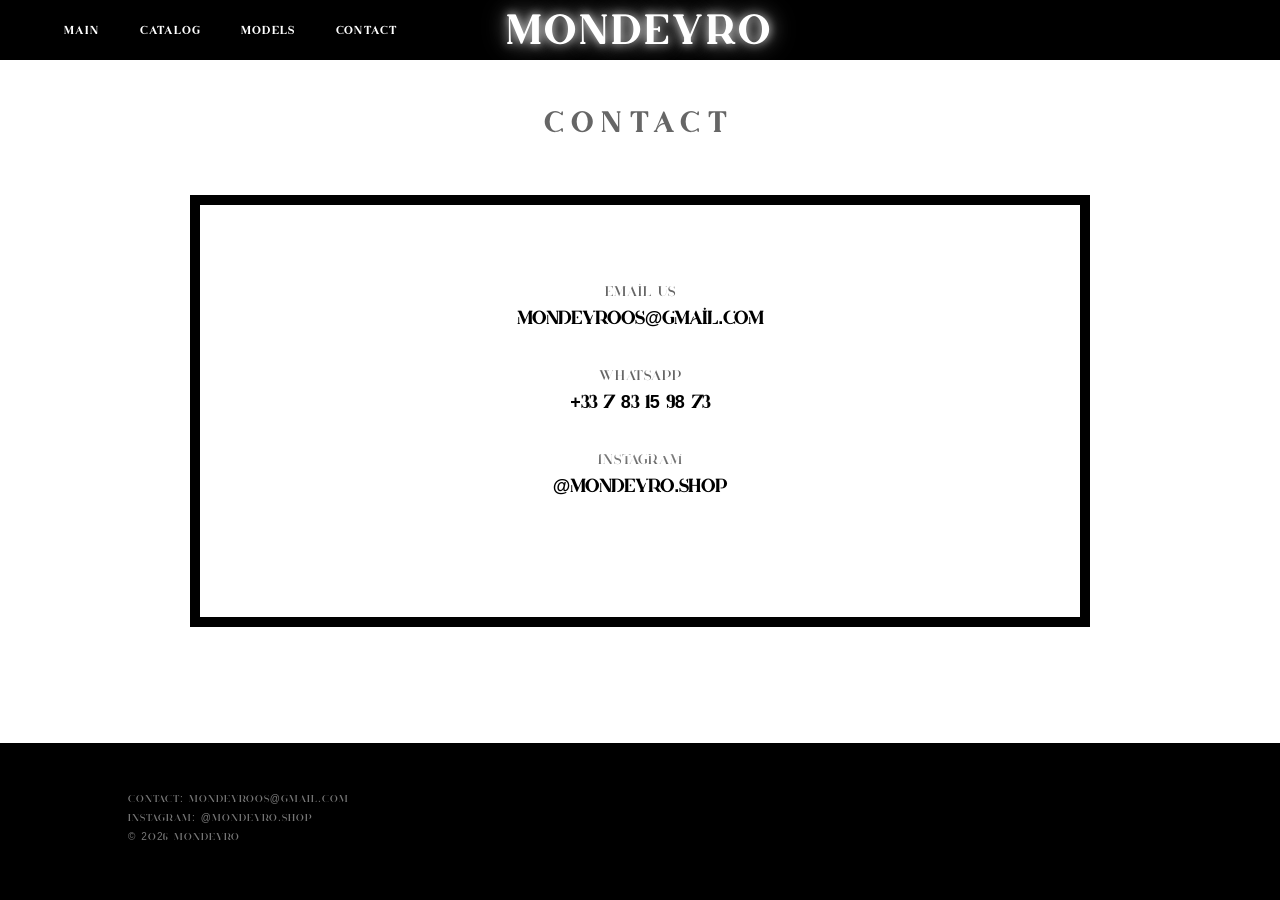
<file: contact.html>
<!DOCTYPE html>
<html lang="fr">
<head>
    <meta charset="UTF-8">
    <meta name="viewport" content="width=device-width, initial-scale=1.0">
    <title>MONDEYRO | Contact</title>
    <link rel="icon" type="image/jpeg" href="suckaniggadick.jpg">
    <link rel="stylesheet" href="style.css">
    <style>
        .contact-box {
            border: 10px solid #000;
            padding: 80px 40px;
            max-width: 900px;
            margin: 60px auto;
            text-align: center;
            background-color: #fff;
        }

        .contact-info-block {
            margin-bottom: 40px;
        }

        .contact-label {
            font-size: 14px;
            color: #666;
            margin-bottom: 10px;
            letter-spacing: 1px;
        }

        .contact-value {
            font-size: 18px;
            font-weight: bold;
            color: #000;
            text-decoration: none;
            display: block;
        }

        .contact-main-title {
            text-align: center;
            font-size: 28px;
            letter-spacing: 10px;
            text-transform: uppercase;
            margin-top: 50px;
            color: #666;
        }
    </style>
</head>
<body>

     <header>
        <nav>
            <div class="menu">
                <a href="index.html" style="color: white;">Main</a>
                <a href="main.html" style="color: white;">Catalog</a>
                <a href="models.html">Models</a>
                <a href="contact.html" style="color: white;">Contact</a>
            </div>
            <h1 class="logo" style="color: white;">MONDEYRO</h1>
           
        </nav>
    </header>

    <h2 class="contact-main-title">CONTACT</h2>

    <main>
        <div class="contact-box">
            <div class="contact-info-block">
                <p class="contact-label">Email us</p>
                <a href="mailto:mondeyroos@gmail.com" class="contact-value">mondeyroos@gmail.com</a>
            </div>

            <div class="contact-info-block">
                <p class="contact-label">WhatsApp</p>
                <p class="contact-value">+33 7 83 15 98 73</p>
            </div>

            <div class="contact-info-block">
                <p class="contact-label">Instagram</p>
                <a href="https://instagram.com/mondeyro.shop" target="_blank" class="contact-value">@mondeyro.shop</a>
            </div>
        </div>
    </main>

    <footer>
        <div class="footer-content">
            <div class="footer-info">
                <p>Contact: mondeyroos@gmail.com</p>
                <p>Instagram: @mondeyro.shop</p>
                <p>© 2026 MONDEYRO</p>
            </div>
            <div class="logo" style="font-size: 18px;">MONDEYRO</div>
        </div>
    </footer>

    <script>
        function updateCartCount() {
            let cart = JSON.parse(localStorage.getItem('mondeyro_cart')) || [];
            const cartCountEl = document.getElementById('cart-count');
            if (cartCountEl) {
                cartCountEl.innerText = cart.reduce((a, b) => a + b.quantite, 0);
            }
        }
        window.onload = updateCartCount;
    </script>
</body>
</html>
</file>
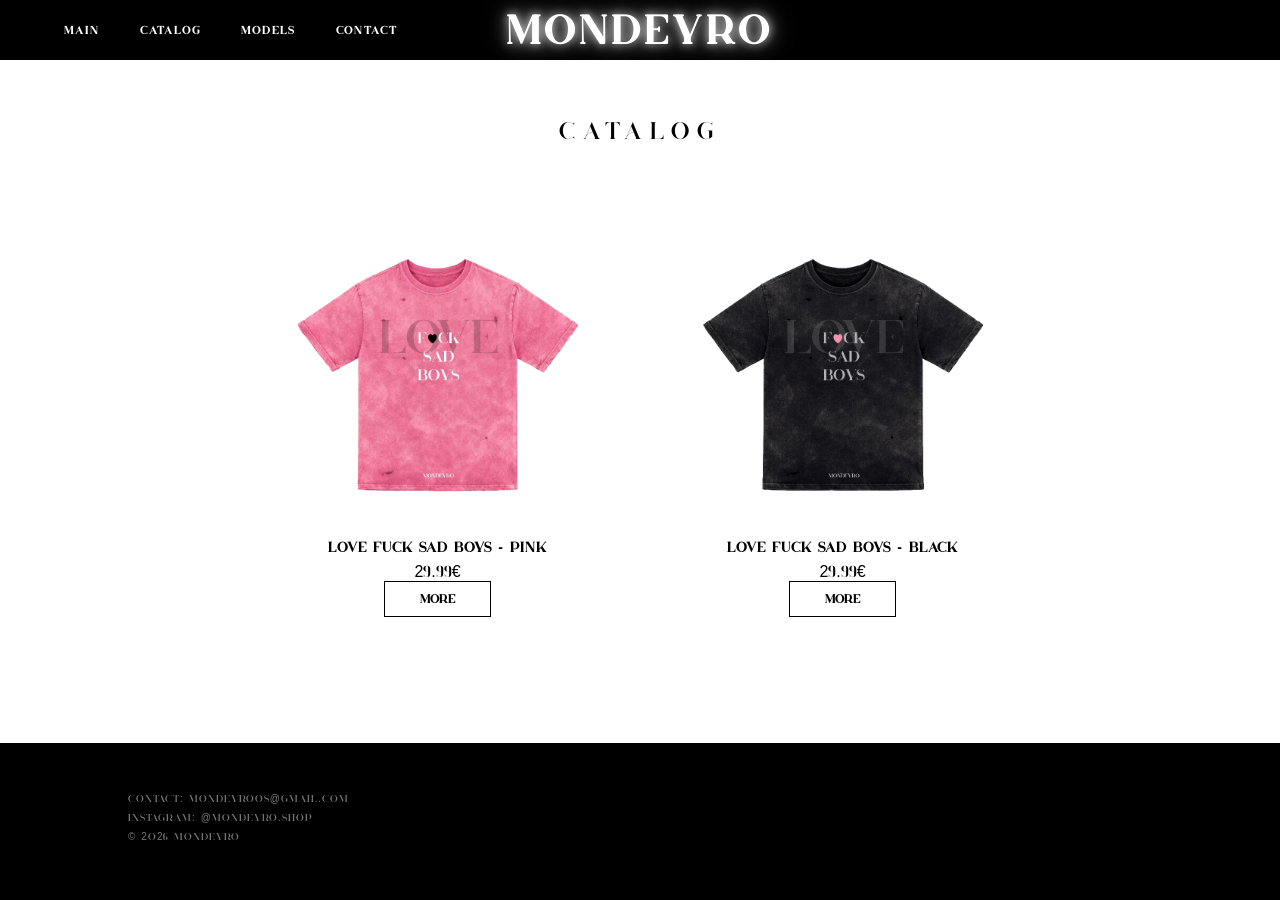
<file: main.html>
<!DOCTYPE html>
<html lang="fr">
<head>
    <meta charset="UTF-8">
    <title>MONDEYRO | Catalog</title>
    <link rel="icon" type="image/jpeg" href="suckaniggadick.jpg">
    <link rel="stylesheet" href="style.css">
</head>
<meta name="viewport" content="width=device-width, initial-scale=1.0">
<body>
    <header>
        <nav>
            <div class="menu">
                <a href="index.html">Main</a> 
                <a href="main.html">Catalog</a>
                <a href="models.html">Models</a>
                <a href="contact.html">Contact</a> 
            </div>
            <h1 class="logo">MONDEYRO</h1>
        </nav>
    </header>

    <main>
        <h2 class="section-title">CATALOG</h2>
        <div id="product-grid" class="product-grid"></div>
    </main>

    <footer>
        <div class="footer-content">
            <div class="footer-info">
                <p>Contact: mondeyroos@gmail.com</p>
                <p>Instagram: @mondeyro.shop</p>
                <p>© 2026 MONDEYRO</p>
            </div>
            
        </div>
    </footer>

    <script>
        
        const produits = [
            {
                id: "love-fuck-sad-boys-pink",
                nom: "LOVE FUCK SAD BOYS - PINK",
                prix: 29.99,
                image_url: "Pink.png" 
            },
            {
                id: "love-fuck-sad-boys-black",
                nom: "LOVE FUCK SAD BOYS - BLACK",
                prix: 29.99,
                image_url: "Black.png" 
            }
        ];

        function updateCartCount() {
            let cart = JSON.parse(localStorage.getItem('mondeyro_cart')) || [];
            
            const cartCountEl = document.getElementById('cart-count');
            if (cartCountEl) {
                cartCountEl.innerText = cart.reduce((a, b) => a + b.quantite, 0);
            }
        }

        function displayProducts() {
            const grid = document.getElementById('product-grid');
            grid.innerHTML = produits.map(p => `
                <div class="product-card">
                    <img src="${p.image_url}" alt="${p.nom}">
                    <h3>${p.nom}</h3>
                    <p>${p.prix}€</p>
                    <a href="produit.html?id=${p.id}" class="btn-more">More</a>
                </div>
            `).join('');
            
            updateCartCount();
        }

        
        window.onload = displayProducts;
    </script>
</body>
</html>
</file>
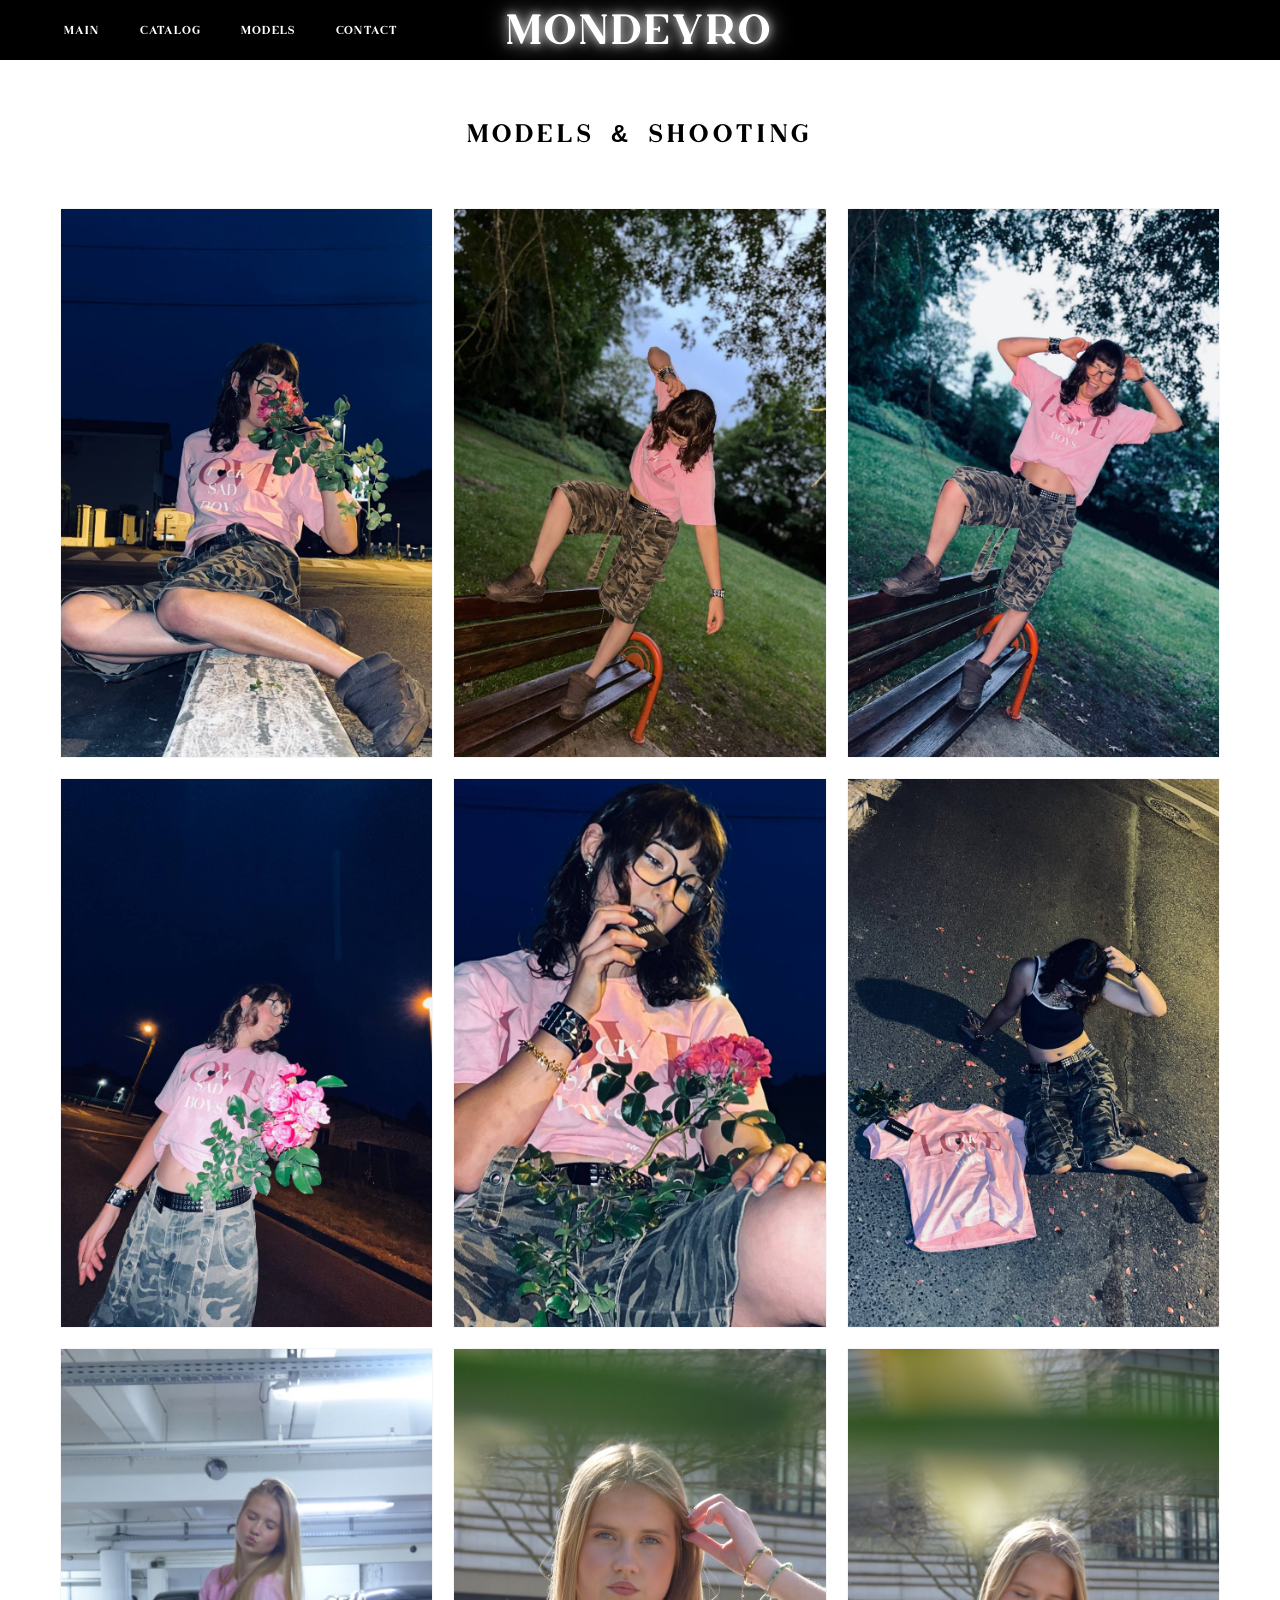
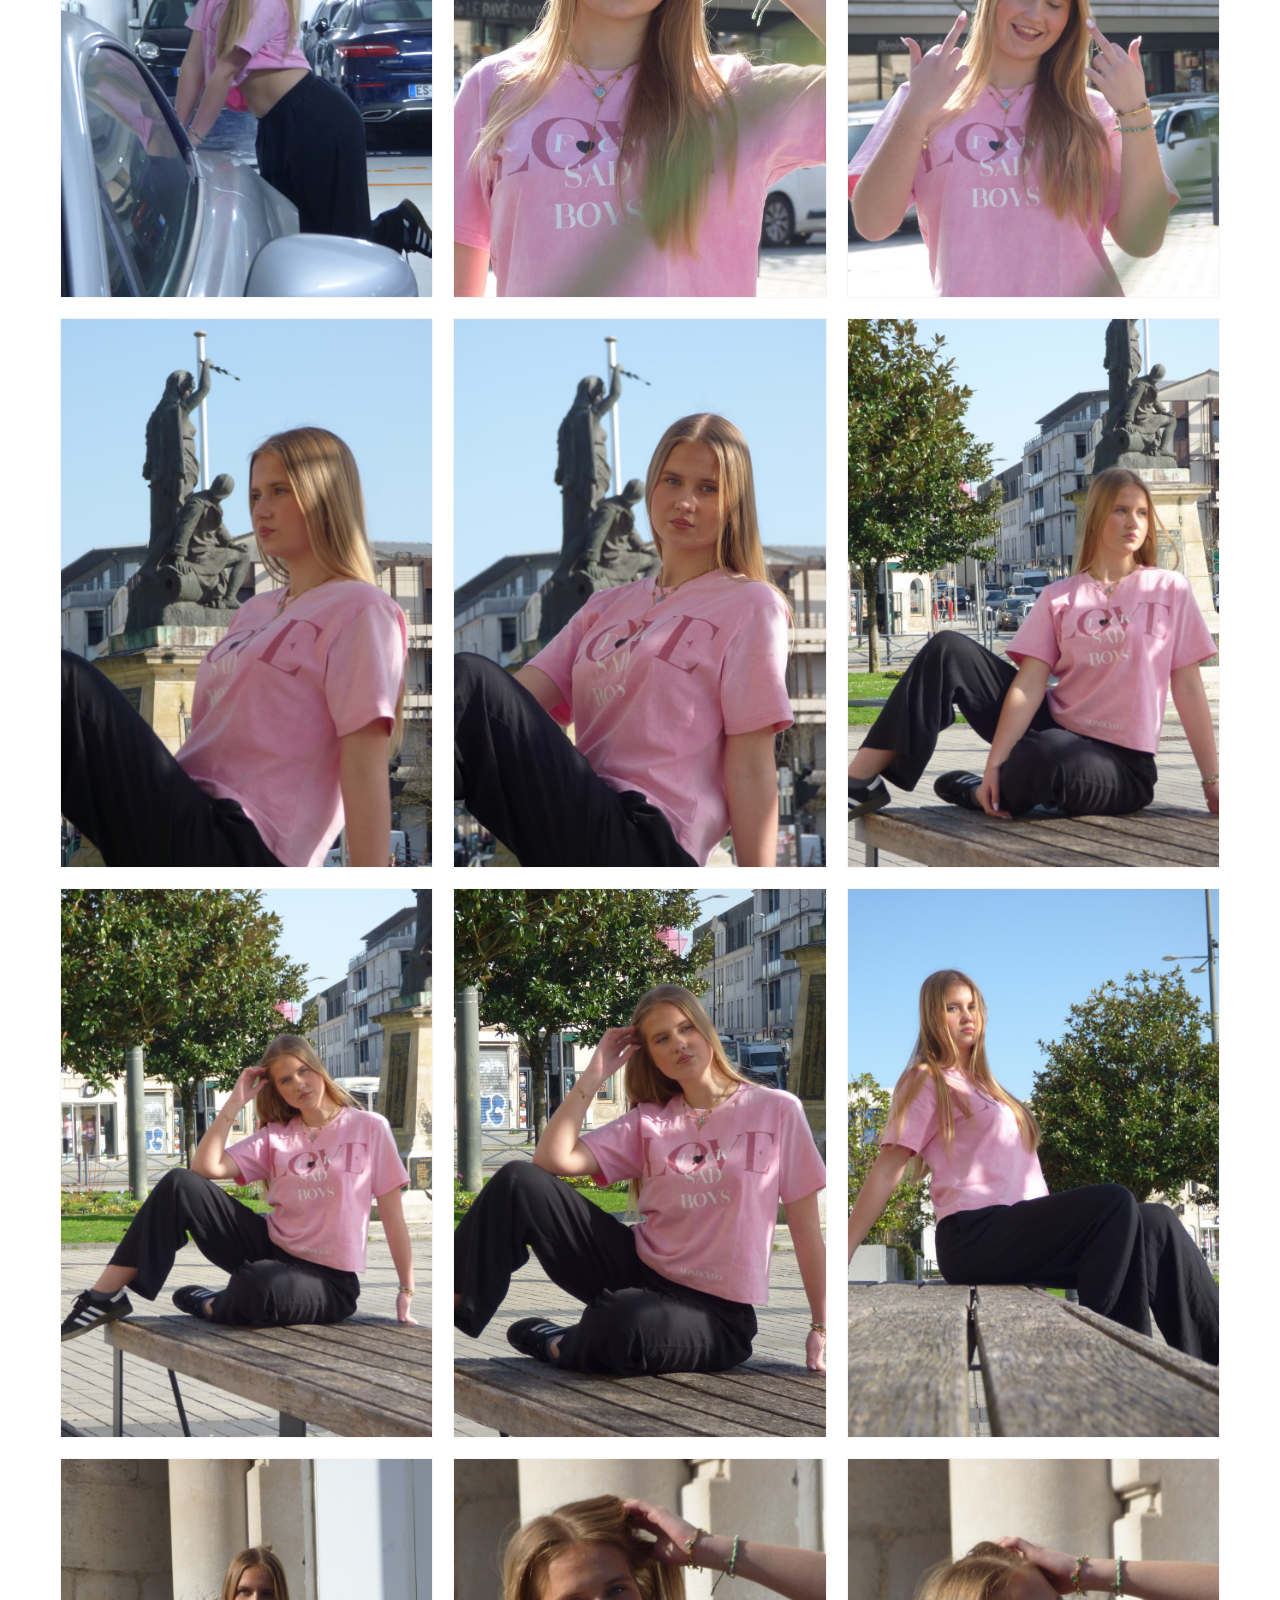
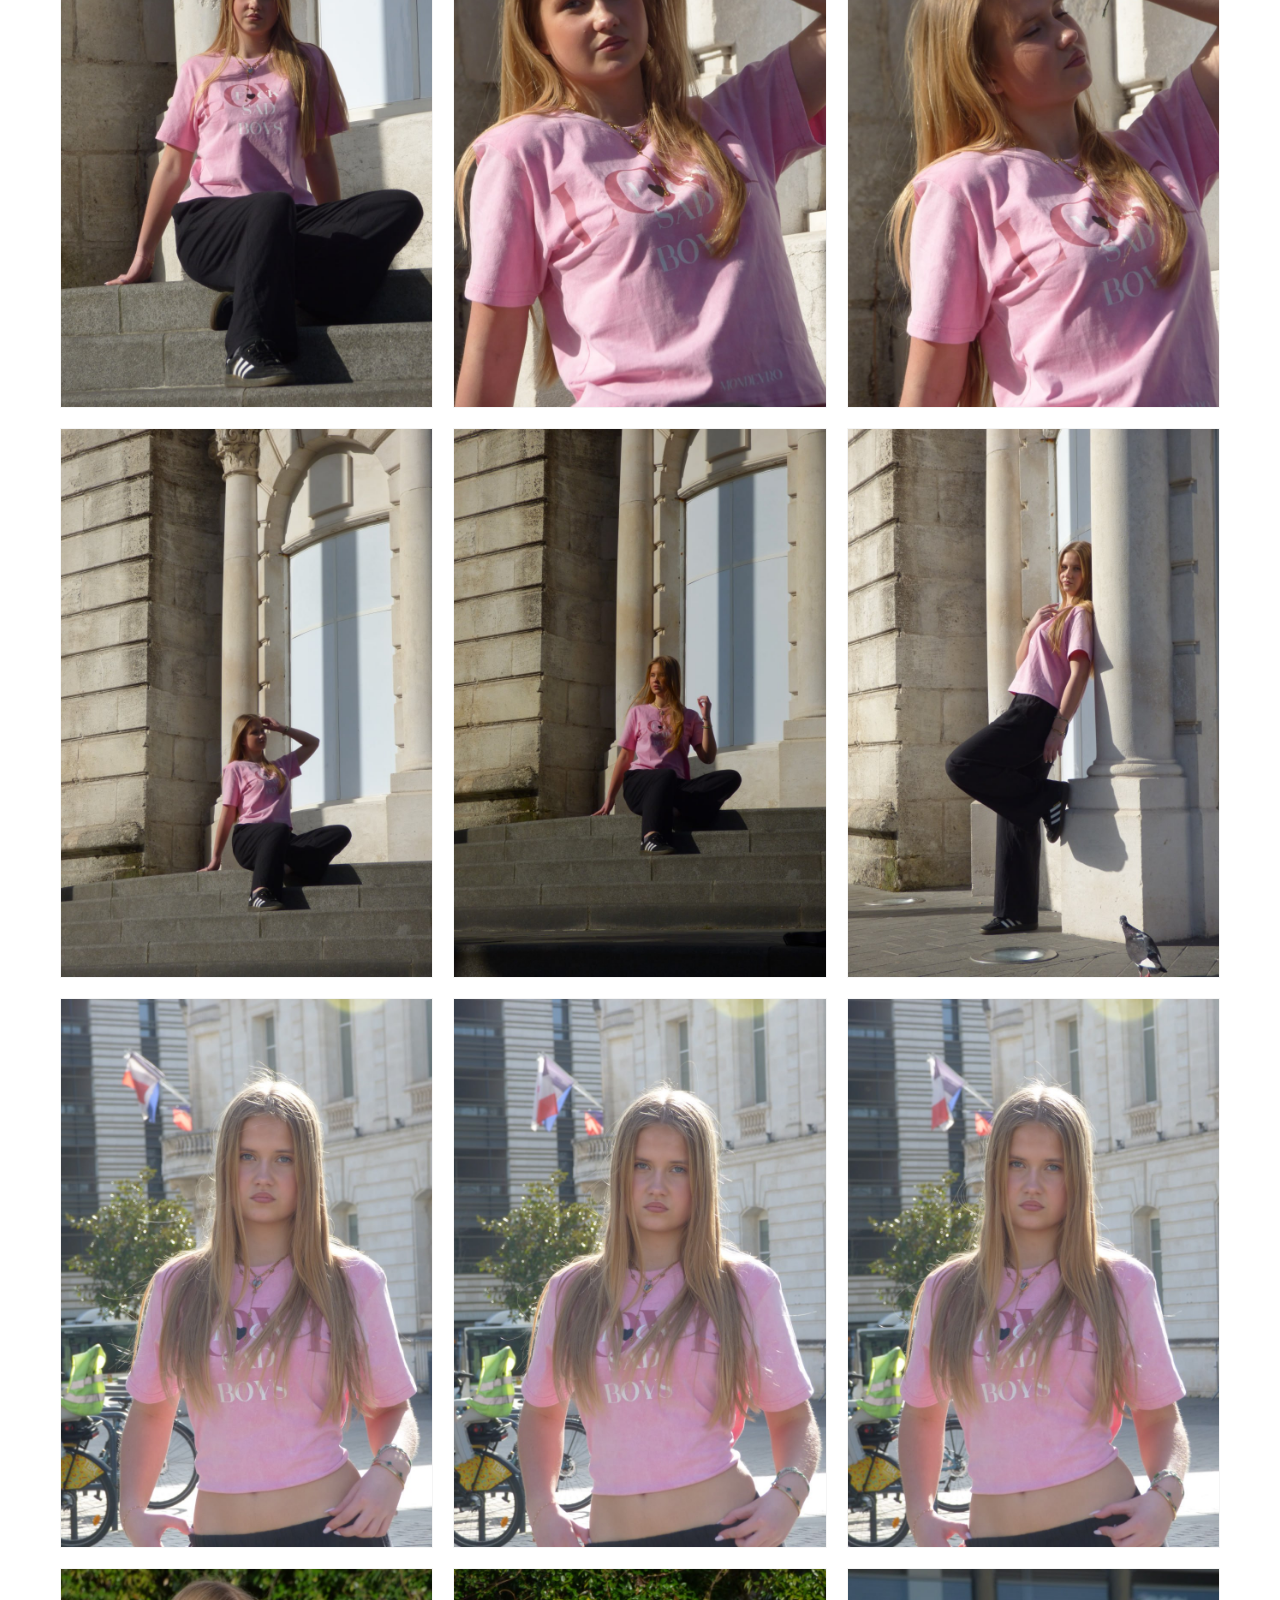
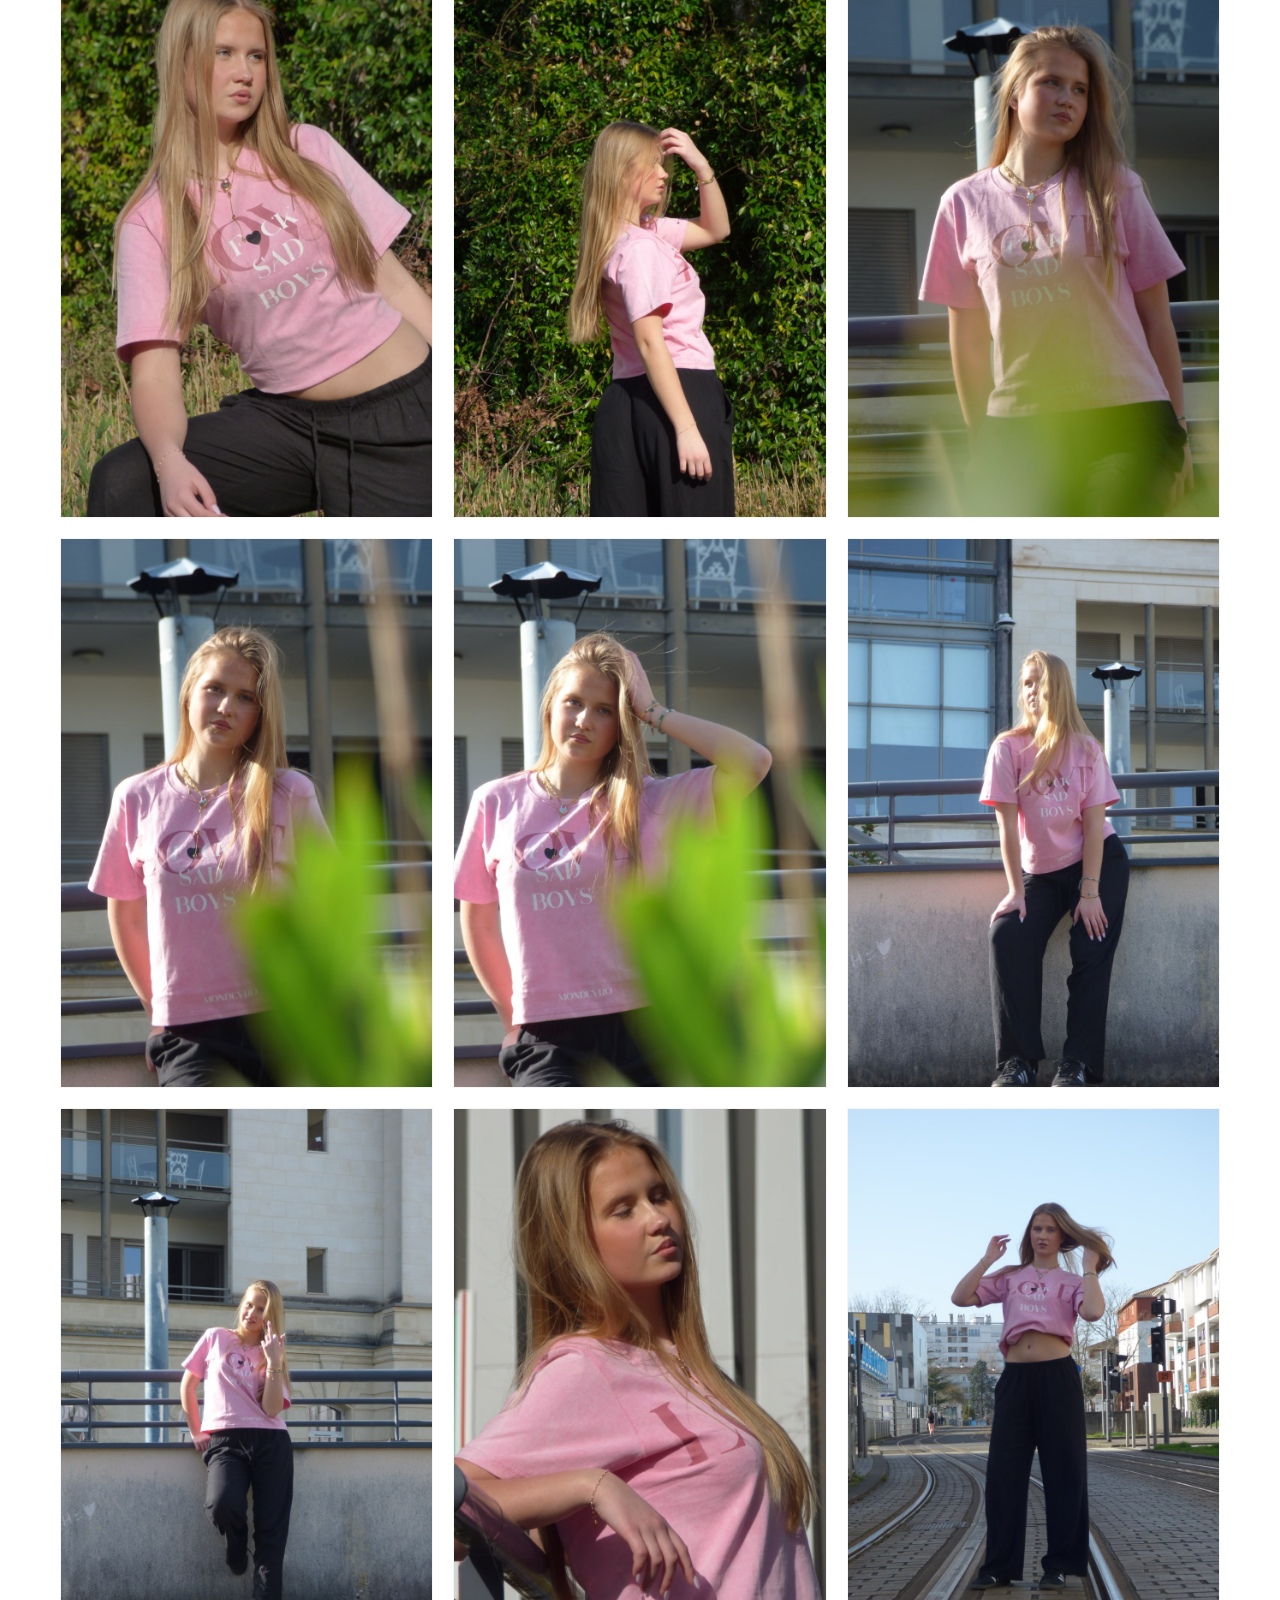
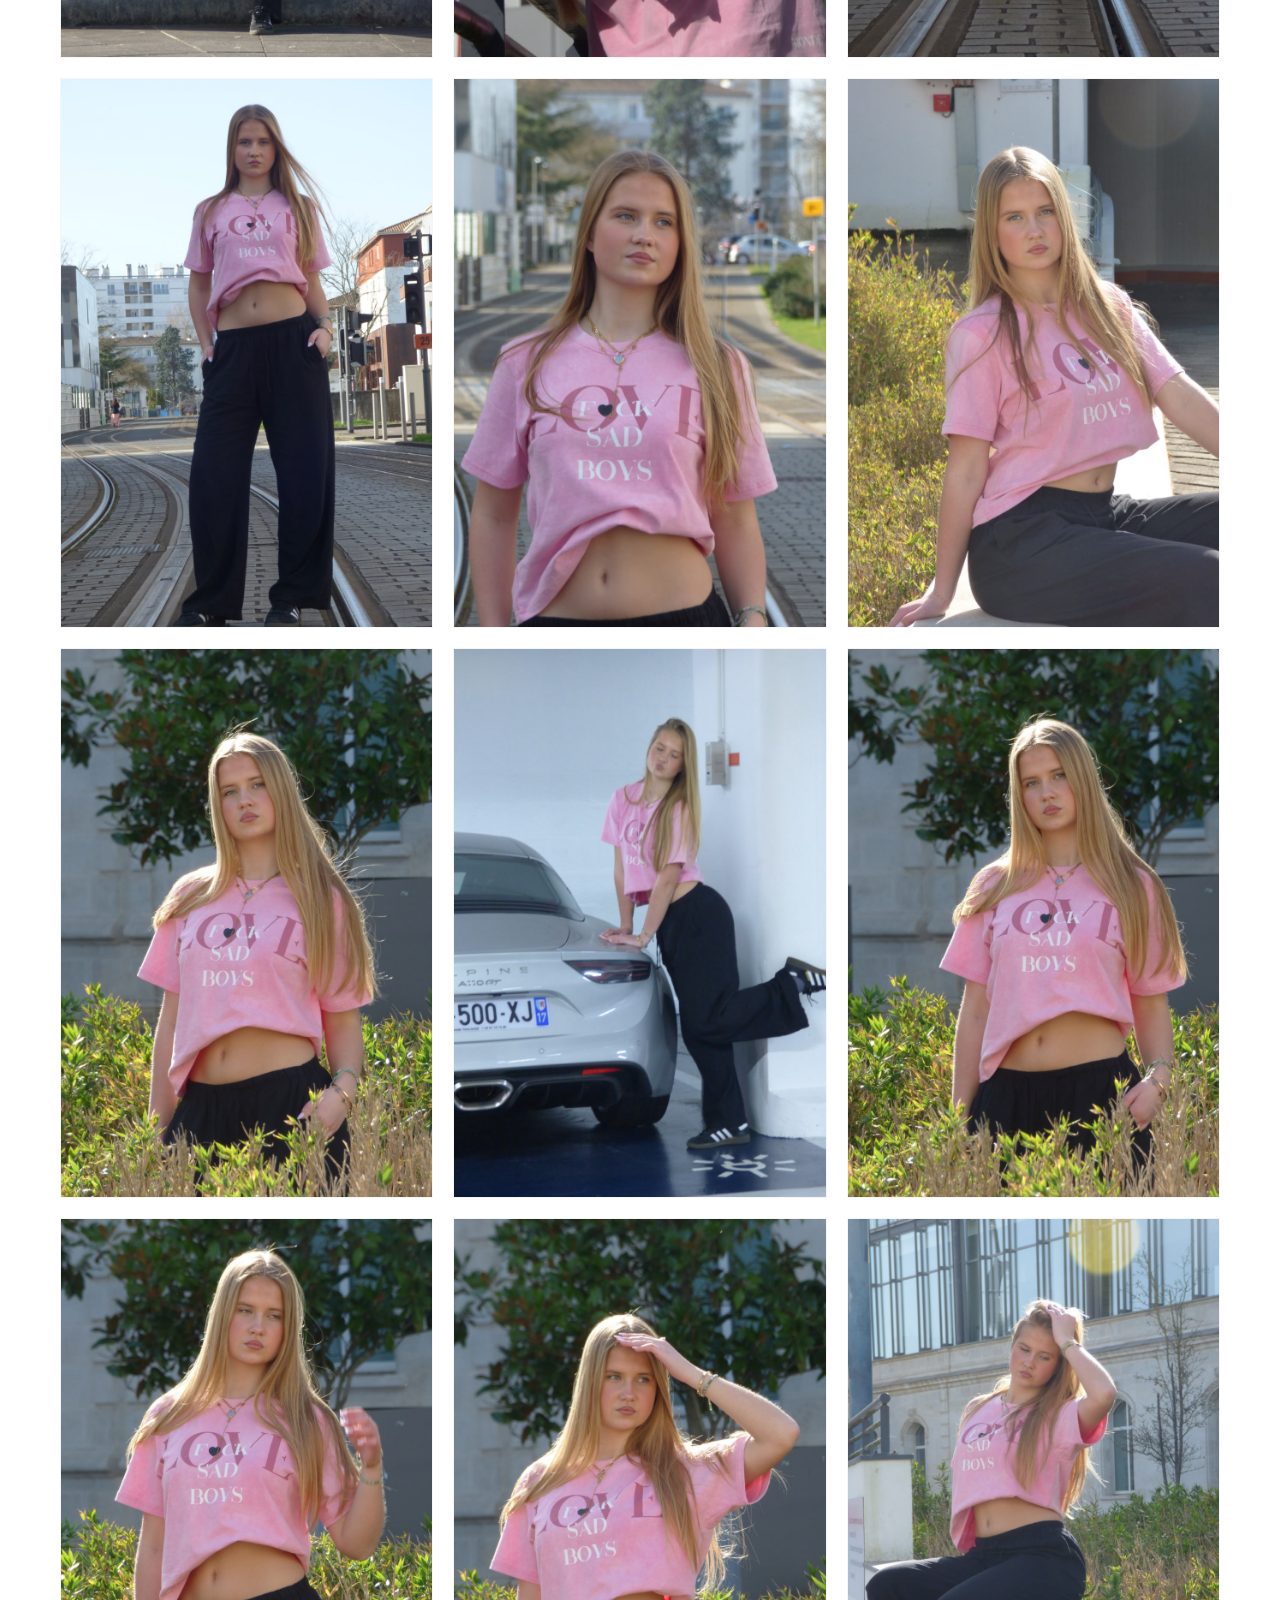
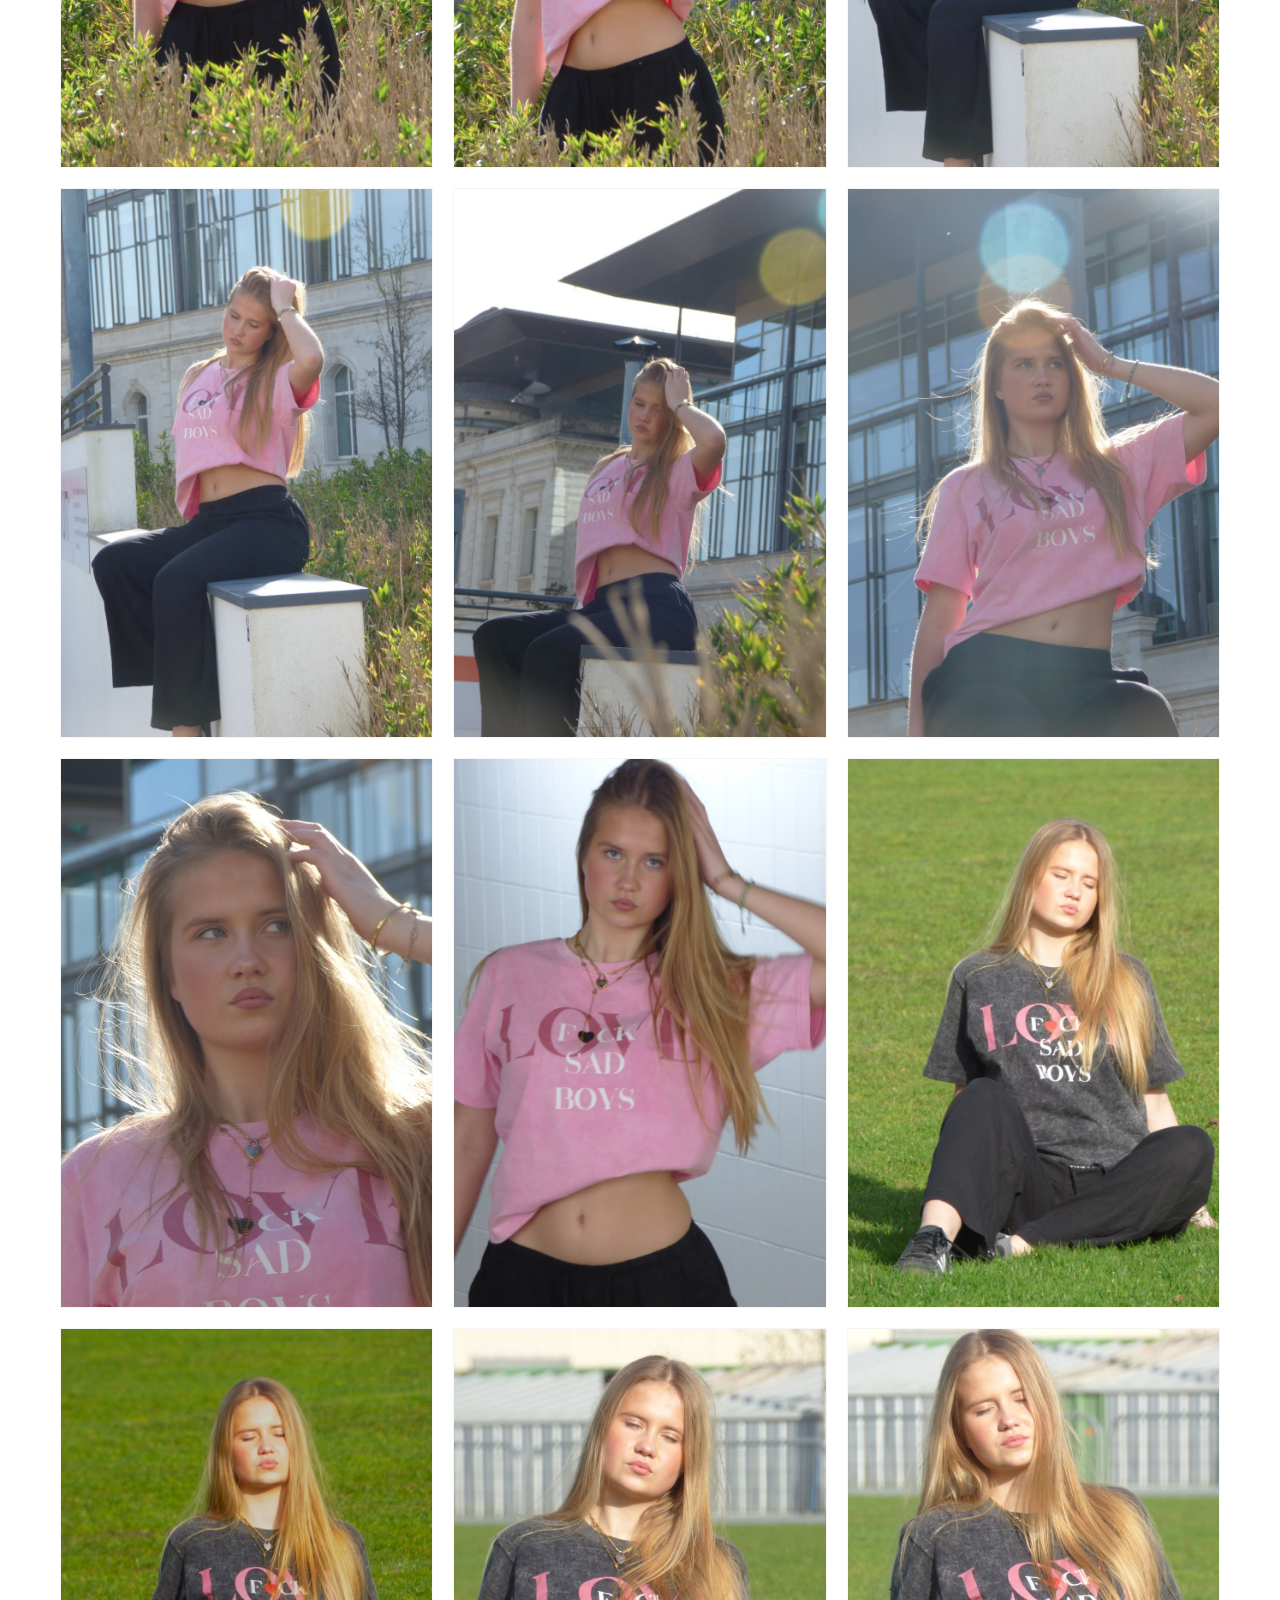
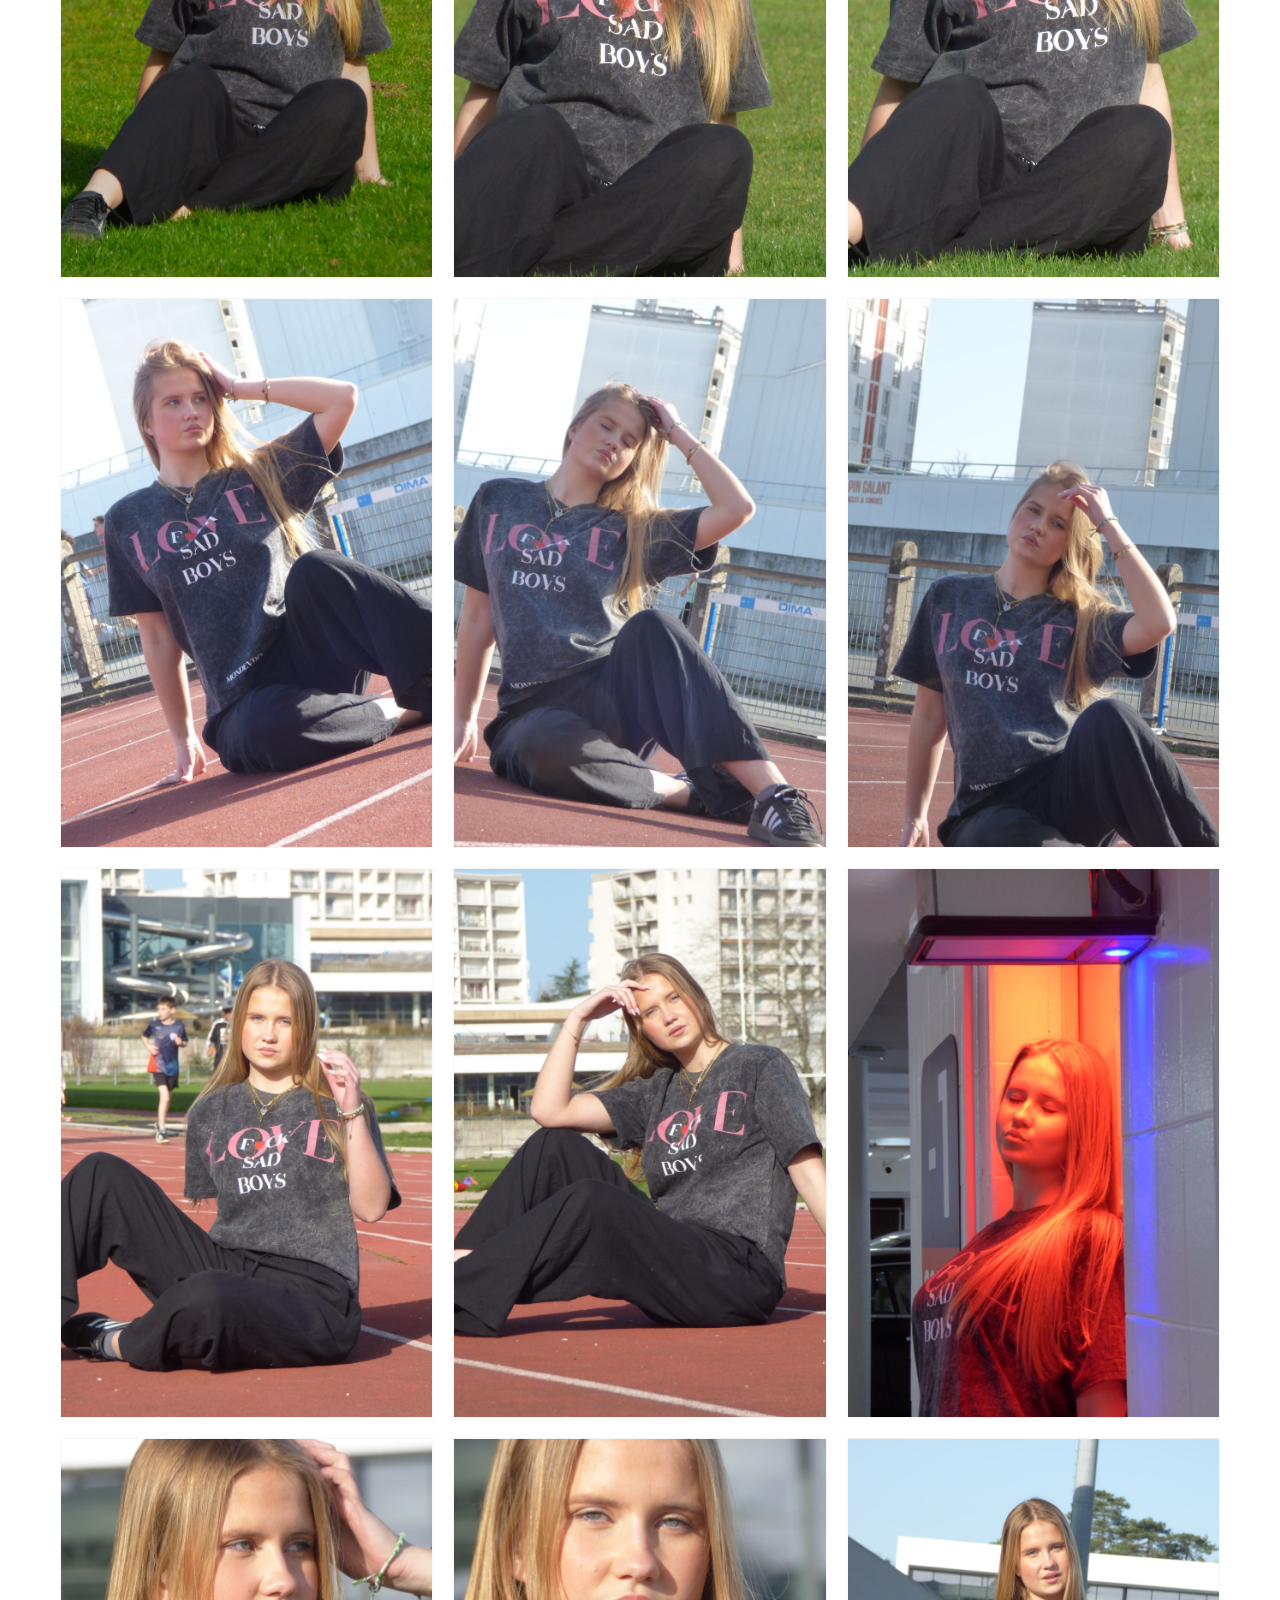
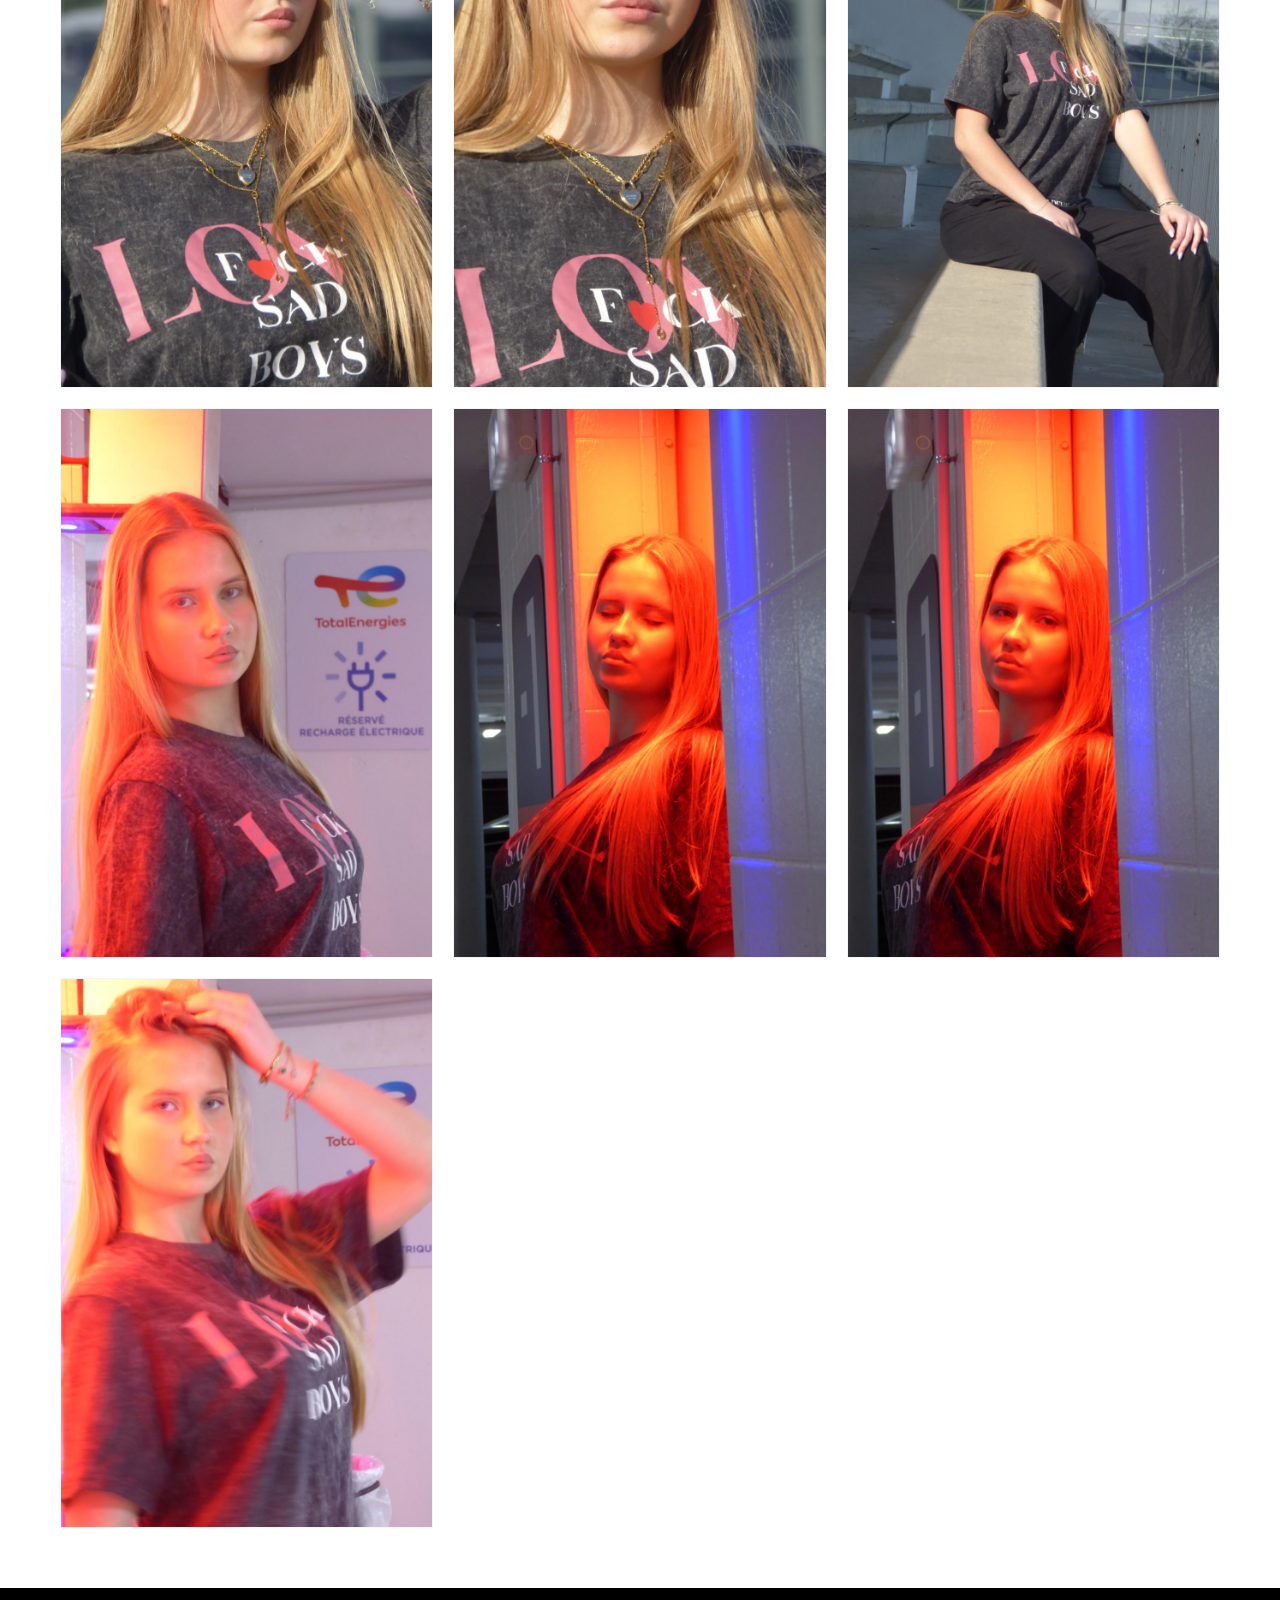
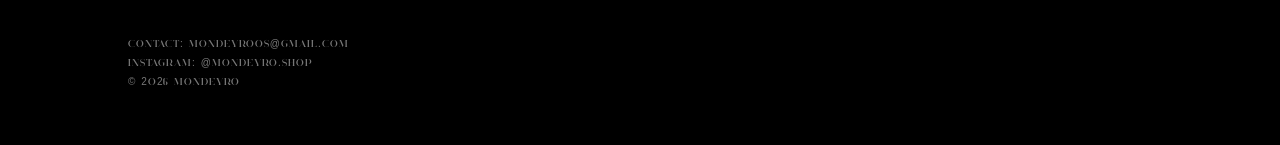
<file: models.html>
<!DOCTYPE html>
<html lang="fr">
<head>
    <meta charset="UTF-8">
    <meta name="viewport" content="width=device-width, initial-scale=1.0">
    <title>MONDEYRO | Models</title>
    <link rel="icon" type="suckaniggadick.jpeg" href="favicon.jpg">
    <link rel="stylesheet" href="style.css">
    <style>
        .models-container {
            max-width: 1200px;
            margin: 60px auto;
            padding: 0 20px;
        }
        .models-title {
            text-align: center;
            font-size: 24px;
            letter-spacing: 6px;
            text-transform: uppercase;
            margin-bottom: 60px;
        }
        .models-grid {
            display: grid;
            grid-template-columns: repeat(3, 1fr);
            gap: 20px;
        }
        .models-card {
            background: #fff;
            overflow: hidden;
        }
        .models-card img {
            width: 100%;
            height: 550px;
            object-fit: cover;
            display: block;
            border: 1px solid #f5f5f5;
            transition: opacity 0.3s ease;
        }
        .models-card img:hover {
            opacity: 0.85;
        }
        @media (max-width: 900px) {
            .models-grid {
                grid-template-columns: repeat(2, 1fr);
                gap: 15px;
            }
            .models-card img {
                height: 400px;
            }
        }
        @media (max-width: 600px) {
            .models-grid {
                grid-template-columns: 1fr;
                gap: 15px;
            }
            .models-card img {
                height: 450px;
            }
        }
    </style>
</head>
<body>

    <header>
        <nav>
            <div class="menu">
                <a href="index.html">Main</a> 
                <a href="main.html">Catalog</a>
                <a href="models.html" class="active">Models</a>
                <a href="contact.html">Contact</a> 
            </div>
            <h1 class="logo">MONDEYRO</h1>
        </nav>
    </header>

    <main class="models-container">
        <h2 class="models-title">Models & Shooting</h2>
        
        <div class="models-grid">
            <div class="models-card"><img src="rose1 (1).jpg" alt="Model 1"></div>
            <div class="models-card"><img src="rose1 (2).jpg" alt="Model 2"></div>
            <div class="models-card"><img src="rose1 (3).jpg" alt="Model 3"></div>
            <div class="models-card"><img src="rose1 (4).jpg" alt="Model 4"></div>
            <div class="models-card"><img src="rose1 (5).jpg" alt="Model 5"></div>
            <div class="models-card"><img src="rose1 (6).jpg" alt="Model 6"></div>
            
<div class="models-card"><img src="pink (1).jpg" alt="Model Pink 1"></div>
            <div class="models-card"><img src="pink (2).jpg" alt="Model Pink 2"></div>
            <div class="models-card"><img src="pink (3).jpg" alt="Model Pink 3"></div>
            <div class="models-card"><img src="pink (4).jpg" alt="Model Pink 4"></div>
            <div class="models-card"><img src="pink (5).jpg" alt="Model Pink 5"></div>
            <div class="models-card"><img src="pink (6).jpg" alt="Model Pink 6"></div>
            <div class="models-card"><img src="pink (7).jpg" alt="Model Pink 7"></div>
            <div class="models-card"><img src="pink (8).jpg" alt="Model Pink 8"></div>
            <div class="models-card"><img src="pink (9).jpg" alt="Model Pink 9"></div>
            <div class="models-card"><img src="pink (10).jpg" alt="Model Pink 10"></div>
            <div class="models-card"><img src="pink (11).jpg" alt="Model Pink 11"></div>
            <div class="models-card"><img src="pink (12).jpg" alt="Model Pink 12"></div>
            <div class="models-card"><img src="pink (13).jpg" alt="Model Pink 13"></div>
            <div class="models-card"><img src="pink (14).jpg" alt="Model Pink 14"></div>
            <div class="models-card"><img src="pink (15).jpg" alt="Model Pink 15"></div>
            <div class="models-card"><img src="pink (16).jpg" alt="Model Pink 16"></div>
            <div class="models-card"><img src="pink (17).jpg" alt="Model Pink 17"></div>
            <div class="models-card"><img src="pink (18).jpg" alt="Model Pink 18"></div>
            <div class="models-card"><img src="pink (19).jpg" alt="Model Pink 19"></div>
            <div class="models-card"><img src="pink (20).jpg" alt="Model Pink 20"></div>
            <div class="models-card"><img src="pink (21).jpg" alt="Model Pink 21"></div>
            <div class="models-card"><img src="pink (22).jpg" alt="Model Pink 22"></div>
            <div class="models-card"><img src="pink (23).jpg" alt="Model Pink 23"></div>
            <div class="models-card"><img src="pink (24).jpg" alt="Model Pink 24"></div>
            <div class="models-card"><img src="pink (25).jpg" alt="Model Pink 25"></div>
            <div class="models-card"><img src="pink (26).jpg" alt="Model Pink 26"></div>
            <div class="models-card"><img src="pink (27).jpg" alt="Model Pink 27"></div>
            <div class="models-card"><img src="pink (28).jpg" alt="Model Pink 28"></div>
            <div class="models-card"><img src="pink (29).jpg" alt="Model Pink 29"></div>
            <div class="models-card"><img src="pink (30).jpg" alt="Model Pink 30"></div>
            <div class="models-card"><img src="pink (31).jpg" alt="Model Pink 31"></div>
            <div class="models-card"><img src="pink (32).jpg" alt="Model Pink 32"></div>
            <div class="models-card"><img src="pink (33).jpg" alt="Model Pink 33"></div>
            <div class="models-card"><img src="pink (34).jpg" alt="Model Pink 34"></div>
            <div class="models-card"><img src="pink (35).jpg" alt="Model Pink 35"></div>
            <div class="models-card"><img src="pink (36).jpg" alt="Model Pink 36"></div>
            <div class="models-card"><img src="pink (37).jpg" alt="Model Pink 37"></div>
            <div class="models-card"><img src="pink (38).jpg" alt="Model Pink 38"></div>
            <div class="models-card"><img src="pink (39).jpg" alt="Model Pink 39"></div>
            <div class="models-card"><img src="pink (40).jpg" alt="Model Pink 40"></div>
            <div class="models-card"><img src="pink (41).jpg" alt="Model Pink 41"></div>

            <div class="models-card"><img src="black (1).jpg" alt="Model Black 1"></div>
            <div class="models-card"><img src="black (2).jpg" alt="Model Black 2"></div>
            <div class="models-card"><img src="black (3).jpg" alt="Model Black 3"></div>
            <div class="models-card"><img src="black (4).jpg" alt="Model Black 4"></div>
            <div class="models-card"><img src="black (5).jpg" alt="Model Black 5"></div>
            <div class="models-card"><img src="black (6).jpg" alt="Model Black 6"></div>
            <div class="models-card"><img src="black (7).jpg" alt="Model Black 7"></div>
            <div class="models-card"><img src="black (8).jpg" alt="Model Black 8"></div>
            <div class="models-card"><img src="black (9).jpg" alt="Model Black 9"></div>
            <div class="models-card"><img src="black (10).jpg" alt="Model Black 10"></div>
            <div class="models-card"><img src="black (11).jpg" alt="Model Black 11"></div>
            <div class="models-card"><img src="black (12).jpg" alt="Model Black 12"></div>
            <div class="models-card"><img src="black (13).jpg" alt="Model Black 13"></div>
            <div class="models-card"><img src="black (14).jpg" alt="Model Black 14"></div>
            <div class="models-card"><img src="black (15).jpg" alt="Model Black 15"></div>
            <div class="models-card"><img src="black (16).jpg" alt="Model Black 16"></div>
            <div class="models-card"><img src="black (17).jpg" alt="Model Black 17"></div>
        </div>
    </main>

    <footer>
        <div class="footer-content">
            <div class="footer-info">
                <p>Contact: mondeyroos@gmail.com</p>
                <p>Instagram: @mondeyro.shop</p>
                <p>© 2026 MONDEYRO</p>
            </div>
        </div>
    </footer>

</body>
</html>
</file>
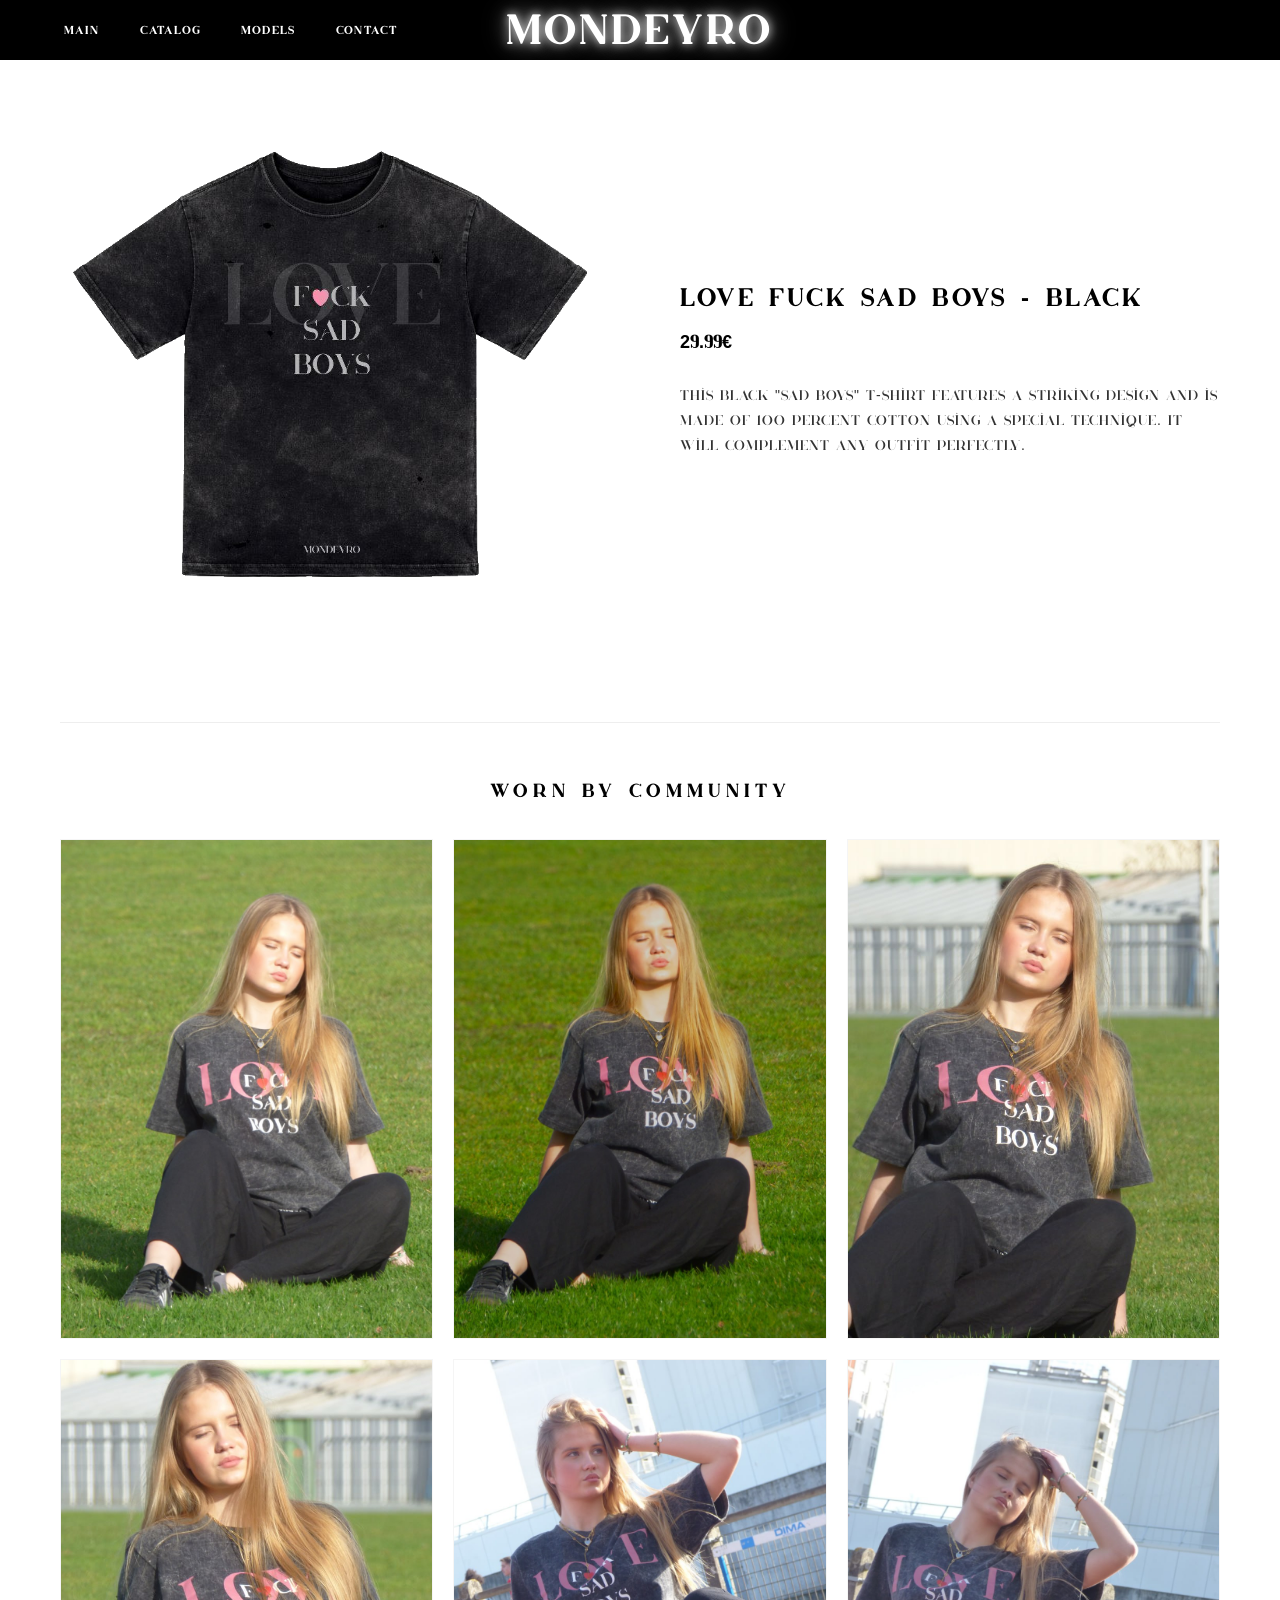
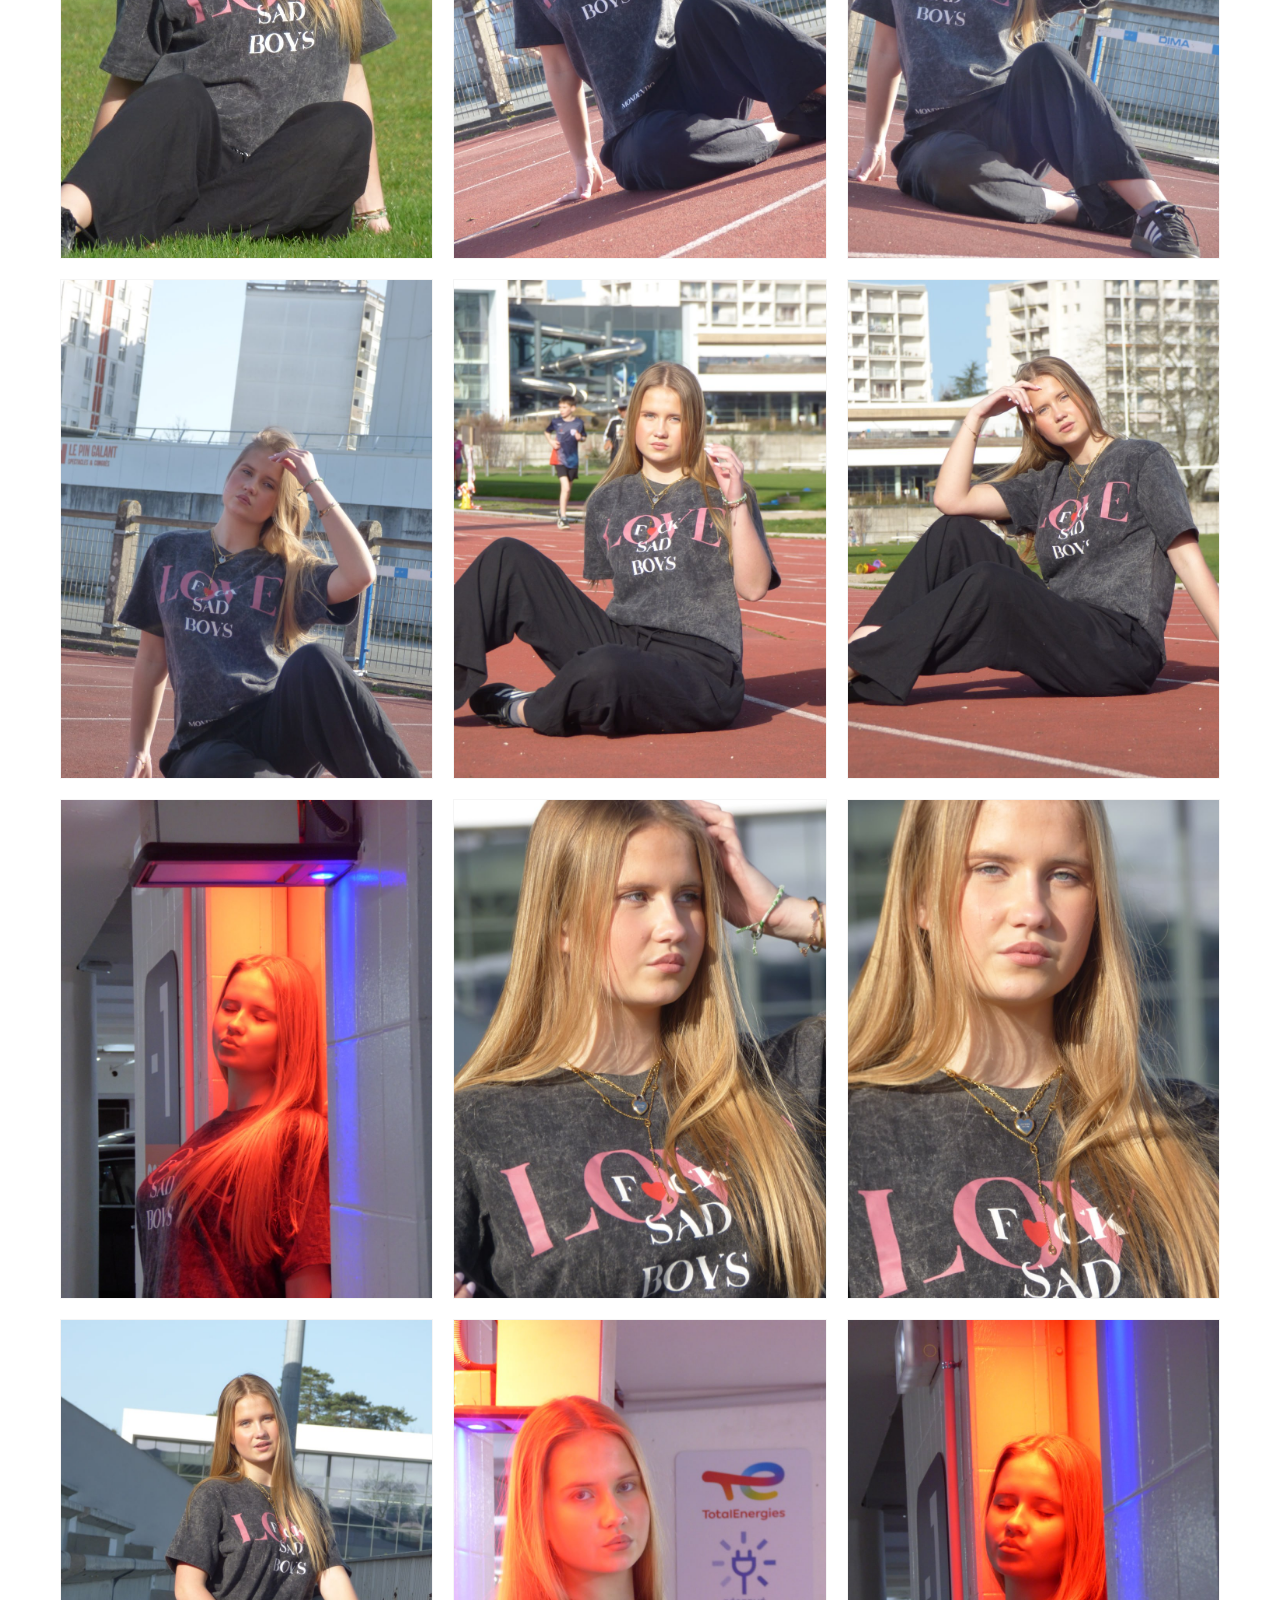
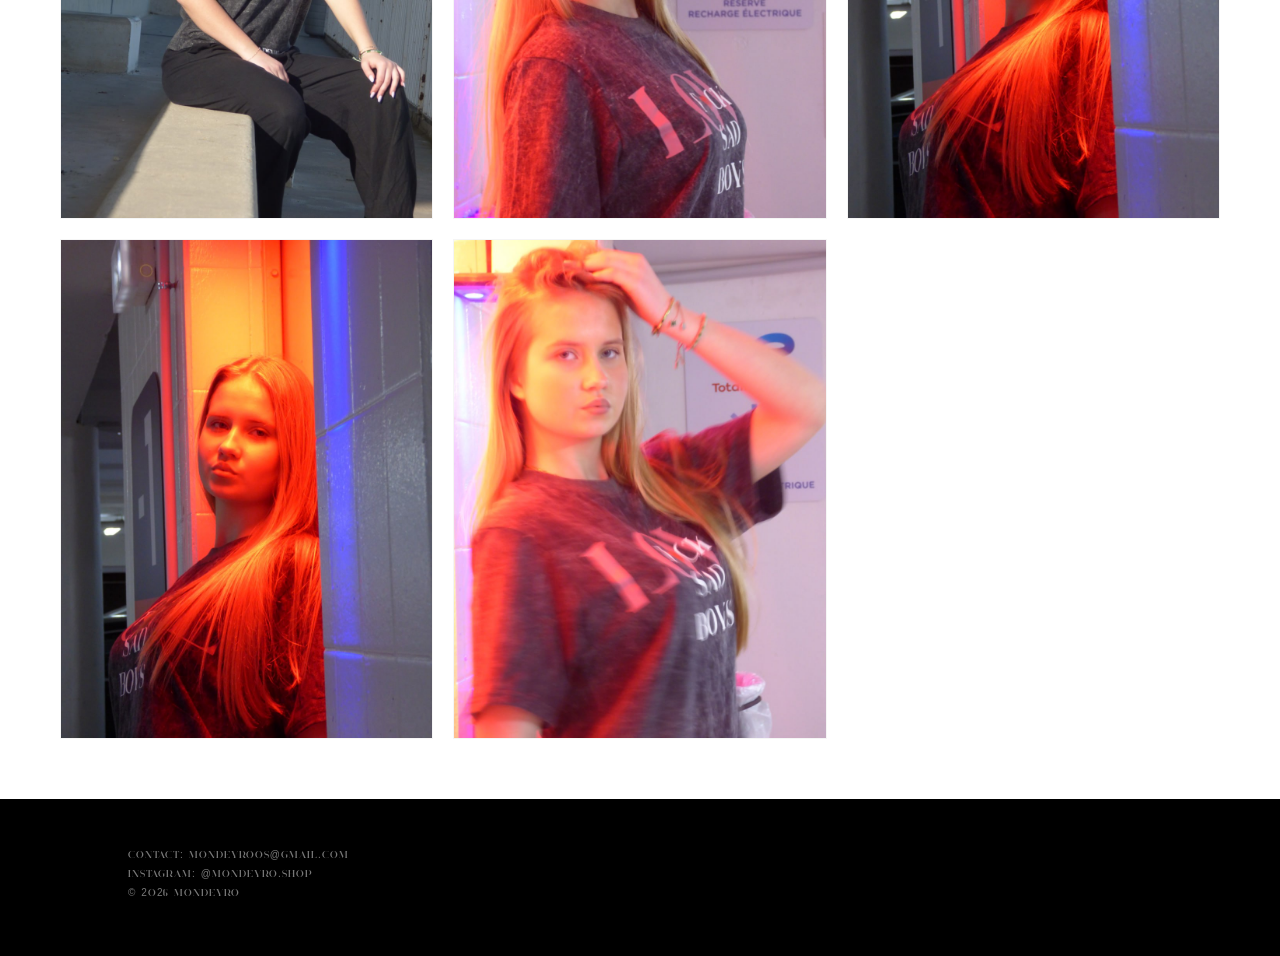
<file: produit.html>
<!DOCTYPE html>
<html lang="fr">
<head>
    <meta charset="UTF-8">
    <meta name="viewport" content="width=device-width, initial-scale=1.0">
    <title>MONDEYRO | Product</title>
    <link rel="icon" type="image/jpeg" href="suckaniggadick.jpg">
    <link rel="stylesheet" href="style.css">
    <style>
        .product-container {
            max-width: 1200px;
            margin: 60px auto;
            padding: 0 20px;
        }
        .product-main {
            display: flex;
            align-items: center;
            gap: 80px;
            margin-bottom: 100px;
        }
        .product-image-side {
            flex: 1;
            text-align: center;
        }
        .product-image-side img {
            max-width: 100%;
            height: auto;
            max-height: 500px;
            object-fit: contain;
        }
        .product-info-side {
            flex: 1;
        }
        .product-info-side h1 {
            font-size: 24px;
            letter-spacing: 4px;
            text-transform: uppercase;
            margin-bottom: 20px;
        }
        .product-info-side .price {
            font-size: 18px;
            margin-bottom: 30px;
        }
        .product-info-side .description {
            font-size: 14px;
            line-height: 1.8;
            color: #333;
            letter-spacing: 1px;
        }
        .gallery-section {
            border-top: 1px solid #eee;
            padding-top: 60px;
            text-align: center;
        }
        .gallery-section h2 {
            font-size: 18px;
            letter-spacing: 6px;
            text-transform: uppercase;
            margin-bottom: 40px;
        }
        .photo-grid {
            display: grid;
            grid-template-columns: repeat(3, 1fr);
            gap: 20px;
        }
        .photo-grid img {
            width: 100%;
            height: 500px;
            object-fit: cover;
            border: 1px solid #f5f5f5;
        }
        @media (max-width: 900px) {
            .product-main {
                flex-direction: column;
                gap: 40px;
                text-align: center;
            }
            .photo-grid {
                grid-template-columns: 1fr;
                gap: 15px;
            }
            .photo-grid img {
                height: 400px;
            }
        }
    </style>
</head>
<body>

    <header>
        <nav>
            <div class="menu">
                <a href="index.html">Main</a> 
                <a href="main.html">Catalog</a>
                <a href="models.html">Models</a>
                <a href="contact.html">Contact</a> 
            </div>
            <h1 class="logo">MONDEYRO</h1>
        </nav>
    </header>

    <main class="product-container">
        <div class="product-main">
            <div class="product-image-side">
                <img id="product-img" src="" alt="T-Shirt">
            </div>
            <div class="product-info-side">
                <h1 id="product-title"></h1>
                <p class="price">29.99€</p>
                <p id="product-desc" class="description"></p>
            </div>
        </div>

        <section class="gallery-section">
            <h2>Worn by community</h2>
            <div class="photo-grid" id="lookbook-grid"></div>
        </section>
    </main>

    <footer>
        <div class="footer-content">
            <div class="footer-info">
                <p>Contact: mondeyroos@gmail.com</p>
                <p>Instagram: @mondeyro.shop</p>
                <p>© 2026 MONDEYRO</p>
            </div>
            
        </div>
    </footer>

    <script>
        const urlParams = new URLSearchParams(window.location.search);
        const productId = urlParams.get('id');

        const titleEl = document.getElementById('product-title');
        const descEl = document.getElementById('product-desc');
        const imgEl = document.getElementById('product-img');
        const galleryGrid = document.getElementById('lookbook-grid');

        if (productId === 'love-fuck-sad-boys-pink') {
            titleEl.innerText = 'LOVE FUCK SAD BOYS - PINK';
            descEl.innerText = 'This rose "Sad Boys" T-shirt features a striking design and is made of 100 percent cotton using a special technique. It will complement any outfit perfectly.';
            imgEl.src = 'Pink.png';
            
            // Génère automatiquement les 41 images pink
            let pinkImages = '';
            for (let i = 1; i <= 41; i++) {
                pinkImages += `<img src="pink (${i}).jpg" alt="Lookbook Pink ${i}">`;
            }
            galleryGrid.innerHTML = pinkImages;

        } else {
            titleEl.innerText = 'LOVE FUCK SAD BOYS - BLACK';
            descEl.innerText = 'This black "Sad Boys" T-shirt features a striking design and is made of 100 percent cotton using a special technique. It will complement any outfit perfectly.';
            imgEl.src = 'Black.png';

            // Génère automatiquement les 17 images black
            let blackImages = '';
            for (let i = 1; i <= 17; i++) {
                blackImages += `<img src="black (${i}).jpg" alt="Lookbook Black ${i}">`;
            }
            galleryGrid.innerHTML = blackImages;
        }
    </script>

</body>
</html>
</file>
<file: style.css>
@font-face {
    font-family: 'Huova';
    src: url('HuovaDemo-Light.otf') format('opentype'); 
    font-weight: normal;
    font-style: normal;
}


* {
    font-family: 'Huova', sans-serif !important;
}


.logo {
    font-family: 'Huova', sans-serif;
    text-transform: uppercase;
    text-align: center;
    letter-spacing: 12px;
    
    /* MODIFICATIONS POUR LE CENTRAGE PARFAIT : */
    position: absolute;
    left: 50%;
    top: 50%;
    transform: translate(-50%, -50%);
    flex: none; /* Supprime le comportement flex par défaut */
}

nav a {
    font-family: 'Huova', sans-serif;
    text-transform: uppercase;
    font-size: 14px;
}

* { 
    margin: 0; 
    padding: 0; 
    box-sizing: border-box; 
}

body { 
    font-family: 'Helvetica Neue', Arial, sans-serif; 
    background: #fff; 
    color: #000; 
    display: flex; 
    flex-direction: column; 
    min-height: 100vh; 
}


header { 
    background: #000; 
    color: #fff; 
    padding: 25px 5%; 
}

nav { 
    display: flex; 
    justify-content: space-between; 
    align-items: center; 
    max-width: 1400px; 
    margin: 0 auto;
    position: relative;
}

.menu, .logo, .cart { 
    flex: 1; 
}

.menu {
    display: flex;
    gap: 40px; 
}

.menu a, .cart a { 
    color: #fff !important; 
    text-decoration: none; 
    font-size: 11px; 
    text-transform: uppercase; 
    letter-spacing: 2px; 
    font-weight: bold;
    white-space: nowrap;
    transition: opacity 0.3s;
}

.menu a:hover, .cart a:hover { 
    opacity: 0.6; 
}

.logo { 
    text-align: center; 
    letter-spacing: 12px; 
    text-transform: uppercase; 
    font-size: 40px; 
    font-weight: bold;
    margin: 0;
}

.cart { 
    text-align: right; 
}

#cart-count { 
    background: #fff; 
    color: #000; 
    border-radius: 50%; 
    padding: 2px 6px; 
    font-size: 10px; 
    margin-left: 5px; 
}


.blink-animation { 
    animation: blink 0.5s ease-in-out; 
}

@keyframes blink { 
    0% { transform: scale(1); } 
    50% { transform: scale(1.3); color: #ff0000; } 
    100% { transform: scale(1); } 
}


main {
    flex: 1;
}

.section-title { 
    text-align: center; 
    margin: 60px 0; 
    font-size: 24px; 
    letter-spacing: 8px; 
    text-transform: uppercase; 
    font-weight: 300; 
}


.product-grid { 
    display: grid; 
    grid-template-columns: repeat(auto-fit, minmax(250px, 1fr)); 
    max-width: 800px; 
    margin: 0 auto; 
    justify-content: center;
    gap: 50px; 
    padding: 40px 20px; 
}

.product-card { 
    display: flex; 
    flex-direction: column; 
    align-items: center; 
    text-align: center; 
}

.product-card img { 
    width: 100%; 
    max-width: 280px; 
    height: auto; 
    margin-bottom: 25px; 
    transition: transform 0.4s ease; 
}

.product-card img:hover { 
    transform: scale(1.03); 
}

.product-card h3 { 
    font-size: 14px; 
    text-transform: uppercase; 
    margin-bottom: 8px; 
    letter-spacing: 1px;
}

.btn-more { 
    display: inline-block; 
    text-decoration: none; 
    color: #000; 
    border: 1.5px solid #000; 
    padding: 12px 35px; 
    font-size: 12px; 
    font-weight: bold; 
    text-transform: uppercase; 
    transition: 0.3s; 
}

.btn-more:hover { 
    background: #000; 
    color: #fff; 
}


.product-layout { 
    display: flex; 
    padding: 80px 10%; 
    gap: 80px; 
    align-items: flex-start; 
}

.product-img { flex: 1.2; }
.product-img img { width: 100%; height: auto; }

.product-info { flex: 1; }
.product-info h1 { 
    font-size: 36px; 
    text-transform: uppercase; 
    margin-bottom: 15px; 
    letter-spacing: 2px;
}

.price { 
    font-size: 22px; 
    font-weight: bold; 
    margin-bottom: 30px; 
}

.label { 
    font-size: 10px; 
    text-transform: uppercase; 
    color: #888; 
    margin: 30px 0 10px; 
    letter-spacing: 2px; 
}

.sizes { display: flex; gap: 20px; }
.sizes span { 
    font-size: 18px; 
    font-weight: bold; 
    cursor: pointer; 
    padding: 8px 15px; 
    border: 1px solid transparent; 
}
.sizes span.selected { border: 1.5px solid #000; }

.colors { display: flex; gap: 15px; }
.circle { 
    width: 32px; 
    height: 32px; 
    border: 1px solid #eee; 
    cursor: pointer; 
    padding: 3px; 
    background-clip: content-box; 
    transition: 0.2s;
}
.circle.active { border: 1.5px solid #000; transform: scale(1.1); }

.btn-add { 
    margin-top: 50px; 
    background: transparent; 
    border: 2px solid #000; 
    padding: 18px; 
    font-weight: bold; 
    text-transform: uppercase; 
    cursor: pointer; 
    width: 100%; 
    max-width: 350px; 
    transition: 0.3s; 
}

.btn-add:hover { background: #000; color: #fff; }


.cart-item { 
    display: flex; 
    align-items: center; 
    border-bottom: 1px solid #f0f0f0; 
    padding: 25px 0; 
}

.qty-btn { 
    background: #fff; 
    border: 1px solid #000; 
    width: 30px; 
    height: 30px; 
    cursor: pointer; 
}


footer { 
    background: #000; 
    color: #fff; 
    padding: 50px 10%; 
}

.footer-content { 
    display: flex; 
    justify-content: space-between; 
    align-items: flex-end; 
    max-width: 1200px; 
    margin: 0 auto; 
}

.footer-info p { 
    font-size: 10px; 
    text-transform: uppercase; 
    color: #777; 
    margin-bottom: 8px; 
    letter-spacing: 1px;
}


@media (max-width: 900px) {
    header {
        padding: 15px 5%;
    }

    nav { 
        flex-direction: row; 
        flex-wrap: wrap;
        justify-content: space-between;
    }

    .logo { 
        order: 1; 
        width: auto; 
        flex: 2;
        font-size: 20px;
        letter-spacing: 5px;
        text-align: left;
    }

    .cart { 
        order: 2; 
        flex: 1; 
        text-align: right; 
    }

    .menu { 
        order: 3; 
        width: 100%; 
        justify-content: center; 
        margin-top: 15px;
        
        padding-top: 15px;
        gap: 20px;
    }
    
    .product-layout { 
        flex-direction: column; 
        padding: 40px 20px; 
        align-items: center;
    }

    .product-info {
        width: 100%;
        text-align: center;
    }

    .product-info h1 {
        font-size: 28px;
    }

    .sizes, .colors {
        justify-content: center;
    }

    .btn-add {
        max-width: 100%;
    }

    .footer-content { 
        flex-direction: column; 
        text-align: center; 
        align-items: center; 
        gap: 30px; 
    }
}

@media (max-width: 600px) {
    .product-grid { 
        grid-template-columns: 1fr; 
        gap: 40px;
    }

    .section-title {
        margin: 40px 0;
        font-size: 18px;
        letter-spacing: 4px;
    }

    .cart-item {
        flex-direction: column;
        gap: 15px;
        text-align: center;
    }

    .cart-item img {
        margin-right: 0 !important;
        width: 150px !important;
    }
}
.logo {
    font-family: 'Huova', sans-serif;
    letter-spacing: 5px;
    text-transform: uppercase;
    text-decoration: none;
    color: #fff; 
    
    
    text-shadow: 
        0 0 10px rgba(255, 255, 255, 0.8), 
        0 0 20px rgba(255, 255, 255, 0.5), 
        0 0 30px rgba(255, 255, 255, 0.3);
    
    
    transition: text-shadow 0.3s ease-in-out;
}


.logo:hover {
    text-shadow: 
        0 0 15px rgba(255, 255, 255, 1), 
        0 0 25px rgba(255, 255, 255, 0.7), 
        0 0 40px rgba(255, 255, 255, 0.5);
}

@media (max-width: 768px) {
    .contact-box {
        border-width: 4px;
        padding: 40px 20px;
        margin: 30px 15px;
    }

    .contact-main-title {
        font-size: 22px;
        letter-spacing: 6px;
        margin-top: 30px;
    }

    .contact-value {
        font-size: 16px;
    }
}
/* Style pour la vidéo en arrière-plan */
.video-background {
    position: fixed; /* Reste fixe au défilement */
    top: 0;
    left: 0;
    width: 100vw;    /* Prend toute la largeur de la fenêtre */
    height: 100vh;   /* Prend toute la hauteur de la fenêtre */
    object-fit: cover; /* MAGIE : recadre la vidéo sans la déformer, comme un background-size: cover */
    z-index: -2;     /* Se place tout au fond */
}

/* Style pour l'overlay sombre (si tu en as un comme sur l'image) */
.overlay {
    position: fixed;
    top: 0;
    left: 0;
    width: 100vw;
    height: 100vh;
    background-color: rgba(0, 0, 0, 0.3); /* Ajuste l'opacité selon tes besoins */
    z-index: -1;     /* Juste au-dessus de la vidéo mais sous le texte */
}
</file>
